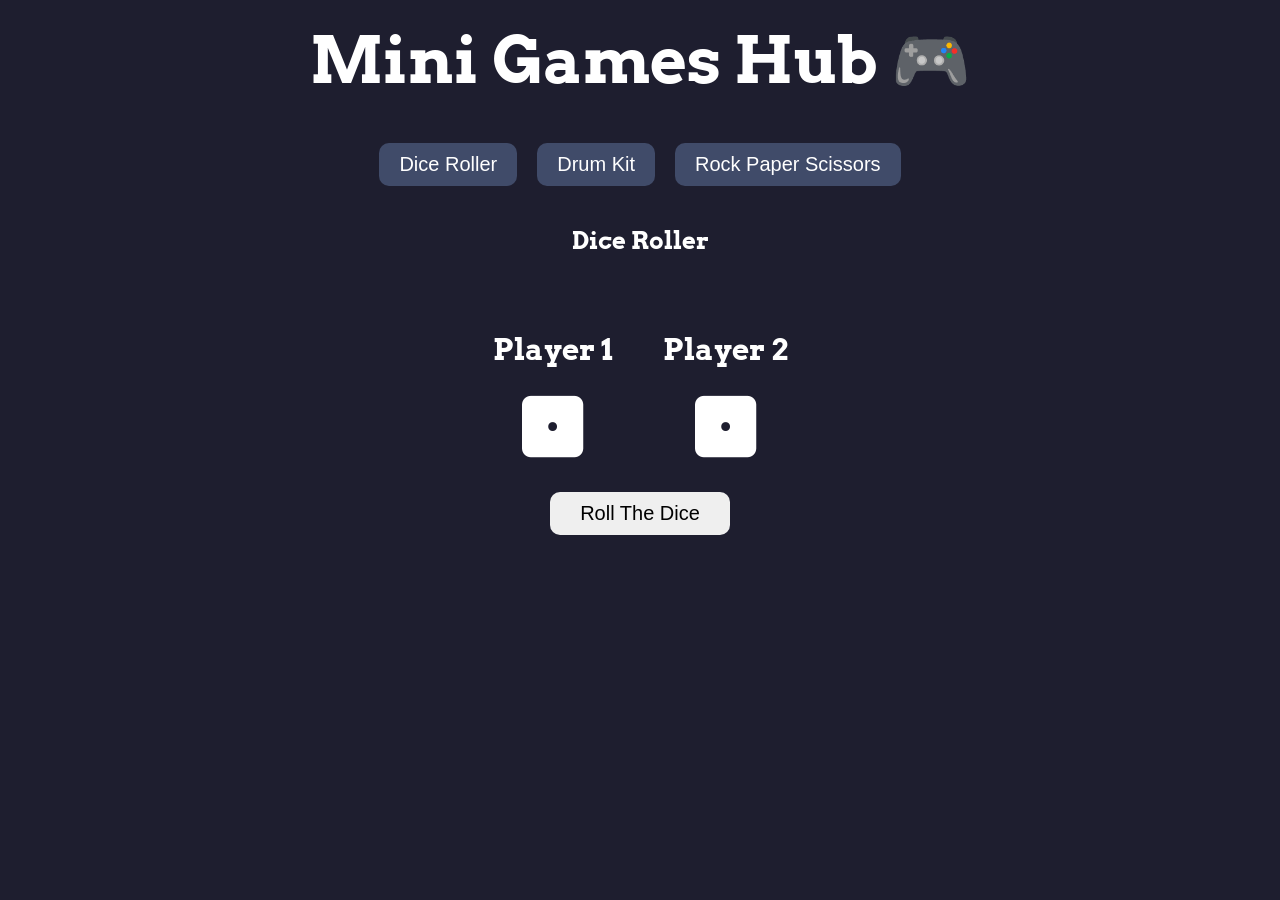
<file: index.html>
<!DOCTYPE html>
<html lang="en">
<head>
  <meta charset="UTF-8" />
  <meta name="viewport" content="width=device-width, initial-scale=1.0"/>
  <title>Mini Games Hub</title>
  <link href="https://fonts.googleapis.com/css?family=Arvo" rel="stylesheet">
  <link rel="stylesheet" href="https://cdnjs.cloudflare.com/ajax/libs/font-awesome/6.4.2/css/all.min.css" crossorigin="anonymous" referrerpolicy="no-referrer" />
  <link rel="stylesheet" href="style.css">
</head>
<body>
  <h1>Mini Games Hub 🎮</h1>
  <nav>
    <button onclick="showGame('dice')">Dice Roller</button>
    <button onclick="showGame('drum')">Drum Kit</button>
    <button onclick="showGame('rps')">Rock Paper Scissors</button>
  </nav>

  <section id="dice">
    <div class="winner" id="winnerDiv">
      <h2 id="diceTitle">Dice Roller</h2>
      <i class="fa-regular fa-flag flag"></i>
    </div>
    <div class="diceContainer">
      <div class="dice">
        <h2>Player 1</h2>
        <div class="dice-one"><i class="fa-solid fa-dice-one"></i></div>
      </div>
      <div class="dice">
        <h2>Player 2</h2>
        <div class="dice-two"><i class="fa-solid fa-dice-one"></i></div>
      </div>
    </div>
    <div class="diceButton">
      <button onclick="rollDice()">Roll The Dice</button>
    </div>
  </section>

  <section id="drum">
  <h2>Drum Kit 🥁</h2>
  <div class="set">
    <button class="w drum">w</button>
    <button class="a drum">a</button>
    <button class="s drum">s</button>
    <button class="d drum">d</button>
    <button class="j drum">j</button>
    <button class="k drum">k</button>
    <button class="l drum">l</button>
  </div>
</section>


  <section id="rps">
    <h2>Rock Paper Scissors ✊📄✂️</h2>
    <div class="rpsContainer">
      <img src="rock-emoji.png" onclick="playGame('rock')">
      <img src="paper-emoji.png" onclick="playGame('paper')">
      <img src="scissors-emoji.png" onclick="playGame('scissors')">
    </div>
    <p class="Result"></p>
    <p class="moves"></p>
    <div class="scoreBoard">
      <div class="Wins">Wins: 0</div>
      <div class="Losses">Losses: 0</div>
      <div class="Ties">Ties: 0</div>
    </div>
    <button class="resetButton" onclick="resetScore()">Reset Score</button>
    <button class="autoplaybtn" onclick="toggleAutoPlay()">Auto Play</button>
  </section>

  <script src="script.js"></script>
</body>
</html>
</file>
<file: style.css>
/* Global Styles */
body {
  font-family: 'Arvo', cursive;
  background-color: #1e1e2f;
  color: white;
  text-align: center;
  margin: 0;
  padding: 0;
}
h1 {
  font-size: 4rem;
  margin-top: 20px;
}
nav {
  display: flex;
  justify-content: center;
  gap: 20px;
  margin: 20px 0;
}
nav button {
  padding: 10px 20px;
  font-size: 20px;
  border: none;
  border-radius: 10px;
  cursor: pointer;
  background-color: #404b69;
  color: white;
}
section {
  display: none;
  margin-bottom: 50px;
}
section.active {
  display: block;
}

/* Dice Roller */
.winner {
  display: flex;
  justify-content: center;
  align-items: center;
  gap: 30px;
}
.flag {
  display: none;
  font-size: 50px;
  color: red;
}
.active-flag .flag {
  display: block;
}
.diceContainer {
  display: flex;
  justify-content: center;
  gap: 50px;
  margin-top: 30px;
}
.dice h2 {
  font-size: 30px;
}
.dice i {
  font-size: 70px;
}
.diceButton {
  margin-top: 30px;
}
.diceButton button {
  padding: 10px 30px;
  font-size: 20px;
  border-radius: 10px;
  border: none;
  cursor: pointer;
}

/* Drum Kit */
.set {
  margin-top: 50px;
  display: flex;
  justify-content: center;
  flex-wrap: wrap;
  gap: 15px;
}
.drum {
  width: 100px;
  height: 100px;
  border: 4px solid #fff;
  border-radius: 15px;
  font-size: 2rem;
  font-weight: bold;
  color: black;
  text-shadow: 1px 1px 2px black;
  cursor: pointer;
  background-size: cover;
  background-position: center;
  background-repeat: no-repeat;
  display: flex;
  align-items: center;
  justify-content: center;
}
.pressed {
  box-shadow: 0 3px 4px #DBEDF3;
  opacity: 0.6;
}

/* Drum Backgrounds */
.w { background-image: url("images/tom1.png"); }
.a { background-image: url("images/tom2.png"); }
.s { background-image: url("images/tom3.png"); }
.d { background-image: url("images/tom4.png"); }
.j { background-image: url("images/snare.png"); }
.k { background-image: url("images/crash.png"); }
.l { background-image: url("images/kick.png"); }

/* Rock Paper Scissors */
.rpsContainer {
  display: flex;
  justify-content: center;
  gap: 20px;
  margin-top: 30px;
}
.rpsContainer img {
  height: 80px;
  border: 4px solid white;
  border-radius: 50%;
  padding: 20px;
  cursor: pointer;
  background-color: #ffffff10;
}
.Result, .moves {
  margin-top: 20px;
  font-size: 30px;
}
.scoreBoard {
  margin-top: 20px;
  font-size: 20px;
  display: flex;
  justify-content: center;
  gap: 30px;
}
.resetButton, .autoplaybtn {
  margin-top: 20px;
  padding: 10px 20px;
  font-size: 20px;
  border-radius: 20px;
  cursor: pointer;
  border: none;
  background-color: #404b69;
  color: white;
}
</file>
